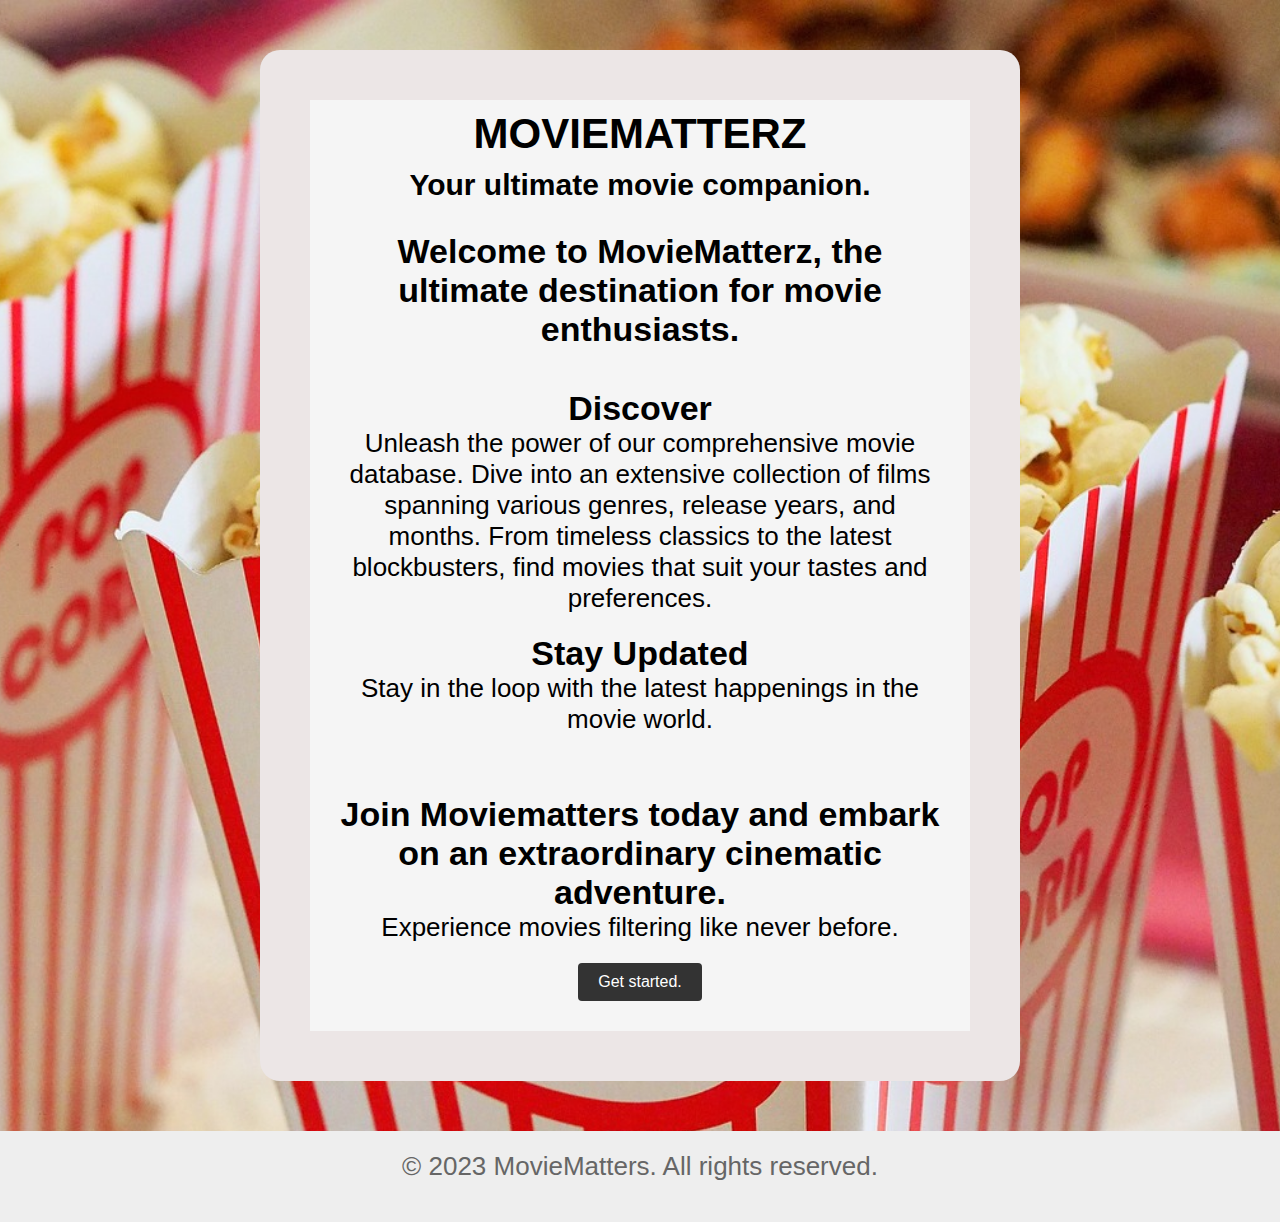
<file: index.html>
<!DOCTYPE html>
<html>
<head>
  <meta http-equiv="Content-Security-Policy" content="upgrade-insecure-requests">
  <title>MovieMatterz</title>
  <link rel="stylesheet" type="text/css" href="main.css">
</head>
<body>
  
<div class="card">
  <div class="title">
    <h1>MOVIEMATTERZ</h1>
    <h2>Your ultimate movie companion.</h2>
  </div>
<section id="intro">
    <h3>Welcome to MovieMatterz, the ultimate destination for movie enthusiasts.</h3>
  </section>

  <section id="features">
    <h3>Discover</h3>
    <p>Unleash the power of our comprehensive movie database. Dive into an extensive collection of films spanning various genres, release years, and months. From timeless classics to the latest blockbusters, find movies that suit your tastes and preferences.</p>

    
    <h3>Stay Updated</h3>
    <p>Stay in the loop with the latest happenings in the movie world.</p>
  </section>

  <section id="cta">
    <h3>Join Moviematters today and embark on an extraordinary cinematic adventure.</h3>
    <p>Experience movies filtering like never before.</p>
    <a href="movie-details.html" class="btn">Get started.</a>
    <link rel="stylesheet" href="main.css" />
  </section>
</div>

  <footer>
    <p>&copy; 2023 MovieMatters. All rights reserved.</p>
  </footer>
  <script src="https://d3js.org/d3.v7.min.js"></script>
    
</body>
</html>
</file>
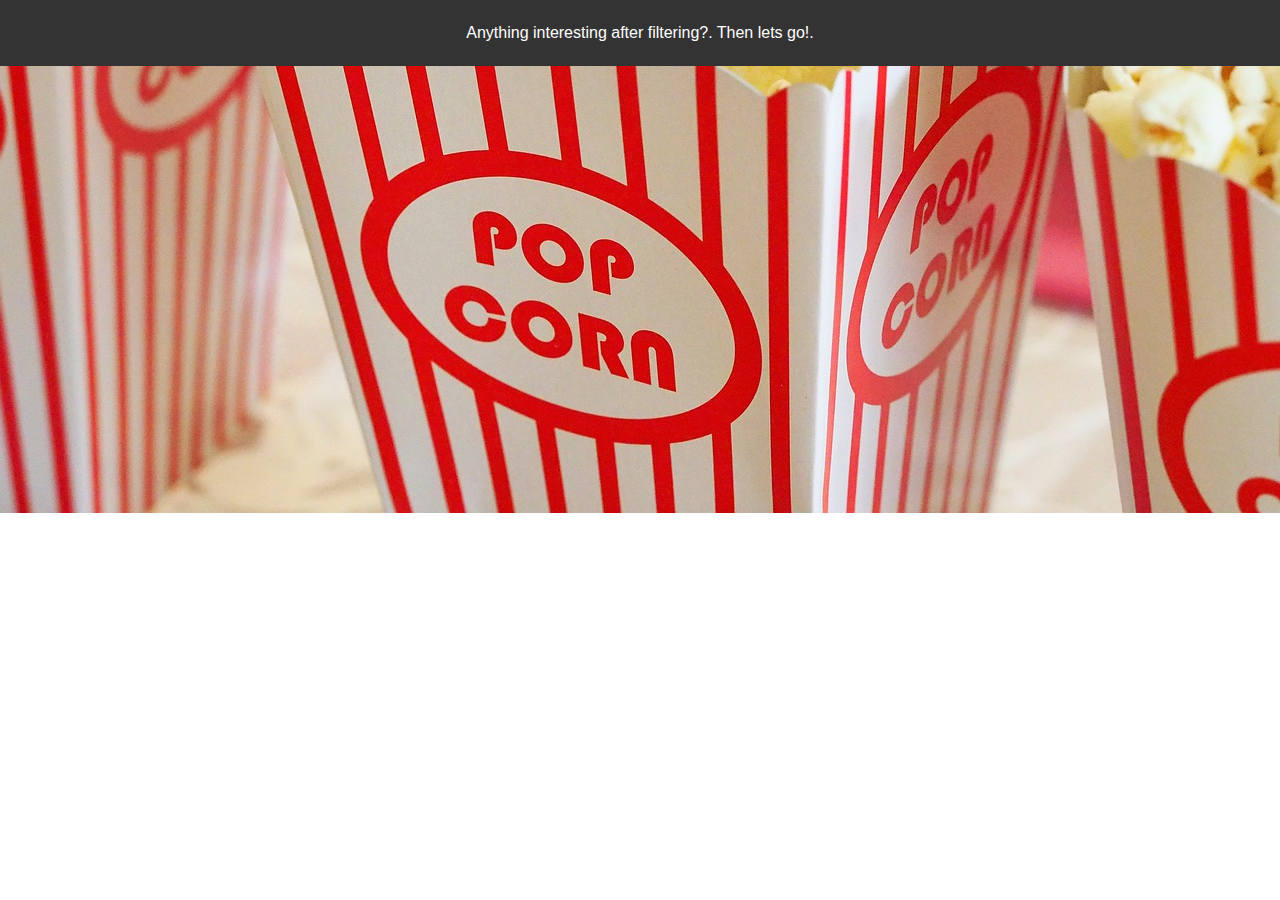
<file: movie-details.html>
<!DOCTYPE html>
<html lang="en">
  <head>
    <meta http-equiv="Content-Security-Policy" content="upgrade-insecure-requests">
    <meta charset="UTF-8" />
    <meta name="viewport" content="width=device-width, initial-scale=1.0" />
    <title>Document</title>
    <link
      rel="stylesheet"
      href="https://cdn.jsdelivr.net/npm/bootstrap@5.3.0/dist/css/bootstrap.min.css"
    />
    <link rel="stylesheet" href="main.css" />
  </head>
  <body>
    <header>
      <a href="https://oluwatosindorcas.github.io/Movie-guide/" class="btn">Anything interesting after filtering?. Then lets go!.</a>
    </header>
    <script src="https://d3js.org/d3.v7.min.js"></script>
    <script src="apiKey.js"></script>
    <script src="lists.js"></script>
    <script src="main.js"></script>
  </body>
</html>
</file>
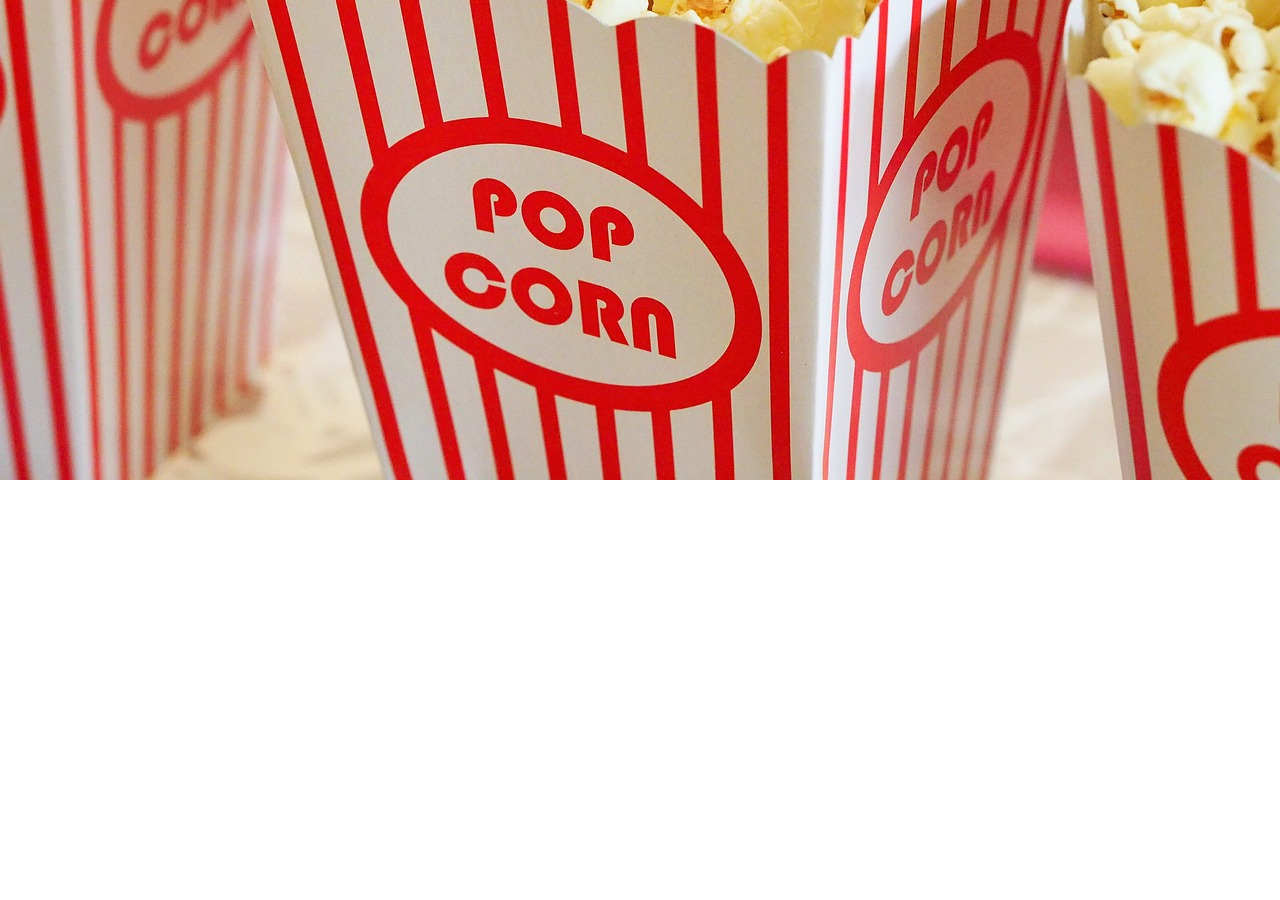
<file: movie_details.html>
<!DOCTYPE html>
<html lang="en">
  <head>
    <meta charset="UTF-8" />
    <meta name="viewport" content="width=device-width, initial-scale=1.0" />
    <title>Document</title>
    <link
      rel="stylesheet"
      href="https://cdn.jsdelivr.net/npm/bootstrap@5.3.0/dist/css/bootstrap.min.css"
    />
    <link rel="stylesheet" href="main.css" />
  </head>
  <body>
    <script src="https://d3js.org/d3.v7.min.js"></script>
    <script src="apiKey.js"></script>
    <script src="lists.js"></script>
    <script src="main.js"></script>
  </body>
</html>
</file>
<file: main.css>
* {
  margin: 0;
  font-family: 'Franklin Gothic Medium: Arial Narrow', Arial, sans-serif;
}

/* styles.css */
body {
 height: 100%;
  background-repeat: no-repeat;
  background-size: cover;
}

.title {
  font-size: 2rem;
  font-weight: bolder;
}

select {
  font-size: 1.2rem;
  border-radius: 10px;
}

.container {
  display: flex;
  justify-content: center;
  align-items: center;
  flex-direction: column;
  margin-top: 10px;
}

#options {
  display: flex;
  flex: 1;
  flex-direction: row;
}
#genre {
  align-items: center;
  justify-content: center;
  

}
#year {
  flex: 1;
  align-items: center;
  justify-content: center;
  margin-right: 50px;
}
#months {
  display: flex;
  flex-direction: row;
  justify-content: space-between;
  width: 1000px;
}
#movieData {
  display: flex;
  flex-direction: column;
  width: 1000px;
  align-items: center;
  justify-content: center;
}

.movie-table {
  width: 1000px;
  
}
.month-name {
  font-size: 1.2em;
  color: #000;
}
.month-container {
  margin-top: 1em;
}
.month-header {
  display: flex;
}
.header-container {
  flex: 1;
}
.select-label {
  margin-right: 5px;
  font-size: 1.2rem;
  border-radius: 20px;
}
.movie-table-head {
  border: 1px black solid;
  padding: 5px;
  background-color: lightgray;
  font-weight: bolder;
  text-transform: uppercase;
 
}
.movie-table-body {
  border: 1px black solid;
  padding: 5px;
  font-size: 1.1rem;
  font-weight: bolder;
}

/* https://loading.io/css/ */
.lds-facebook {
  display: inline-block;
  position: relative;
  width: 80px;
  height: 80px;
}
.lds-facebook div {
  display: inline-block;
  position: absolute;
  left: 8px;
  width: 16px;
  background: #3b5998;
  animation: lds-facebook 1.2s cubic-bezier(0, 0.5, 0.5, 1) infinite;
}
.lds-facebook div:nth-child(1) {
  left: 8px;
  animation-delay: -0.24s;
}
.lds-facebook div:nth-child(2) {
  left: 32px;
  animation-delay: -0.12s;
}
.lds-facebook div:nth-child(3) {
  left: 56px;
  animation-delay: 0;
}
@keyframes lds-facebook {
  0% {
    top: 8px;
    height: 64px;
  }
  50%,
  100% {
    top: 24px;
    height: 32px;
  }
}

body {
  font-family: Arial, sans-serif;
  margin: 0;
  padding: 0;
}

header {
  background-color: #333;
  color: #fff;
  padding: 10px;
  text-align: center;
  
}

h1 {
  font-size: 42px;
  margin: 0;
}

h2 {
  font-size: 30px;
  margin: 10px 0;
}

img {
  max-width: 200px;
}

section {
  padding: 20px;
}

h3 {
  font-size: 34px;
}

p {
  font-size: 26px;
  margin-bottom: 20px;
}

.btn {
  background-color: #333;
  color: #fff;
  display: inline-block;
  padding: 10px 20px;
  text-decoration: none;
  border-radius: 4px;
}

footer {
  background-color: #eee;
  color: #666;
  padding: 20px;
  text-align: center;
}

.card{
  background-color:whitesmoke;
  width: 50%;
  padding: 10px;
  height: 100%;
  margin:  50px auto;
  border-radius: 20px;
  border: 50px solid #ebe5e5f7;
  text-align: center;}

  body {
    background-image: url('popcorn-1085072_1280.jpg');
    background-repeat: no-repeat;
    background-size: cover;
    background-position: center;
    margin: 0;
    padding: 0;
  }
  a{
    color: black;
  }
</file>
